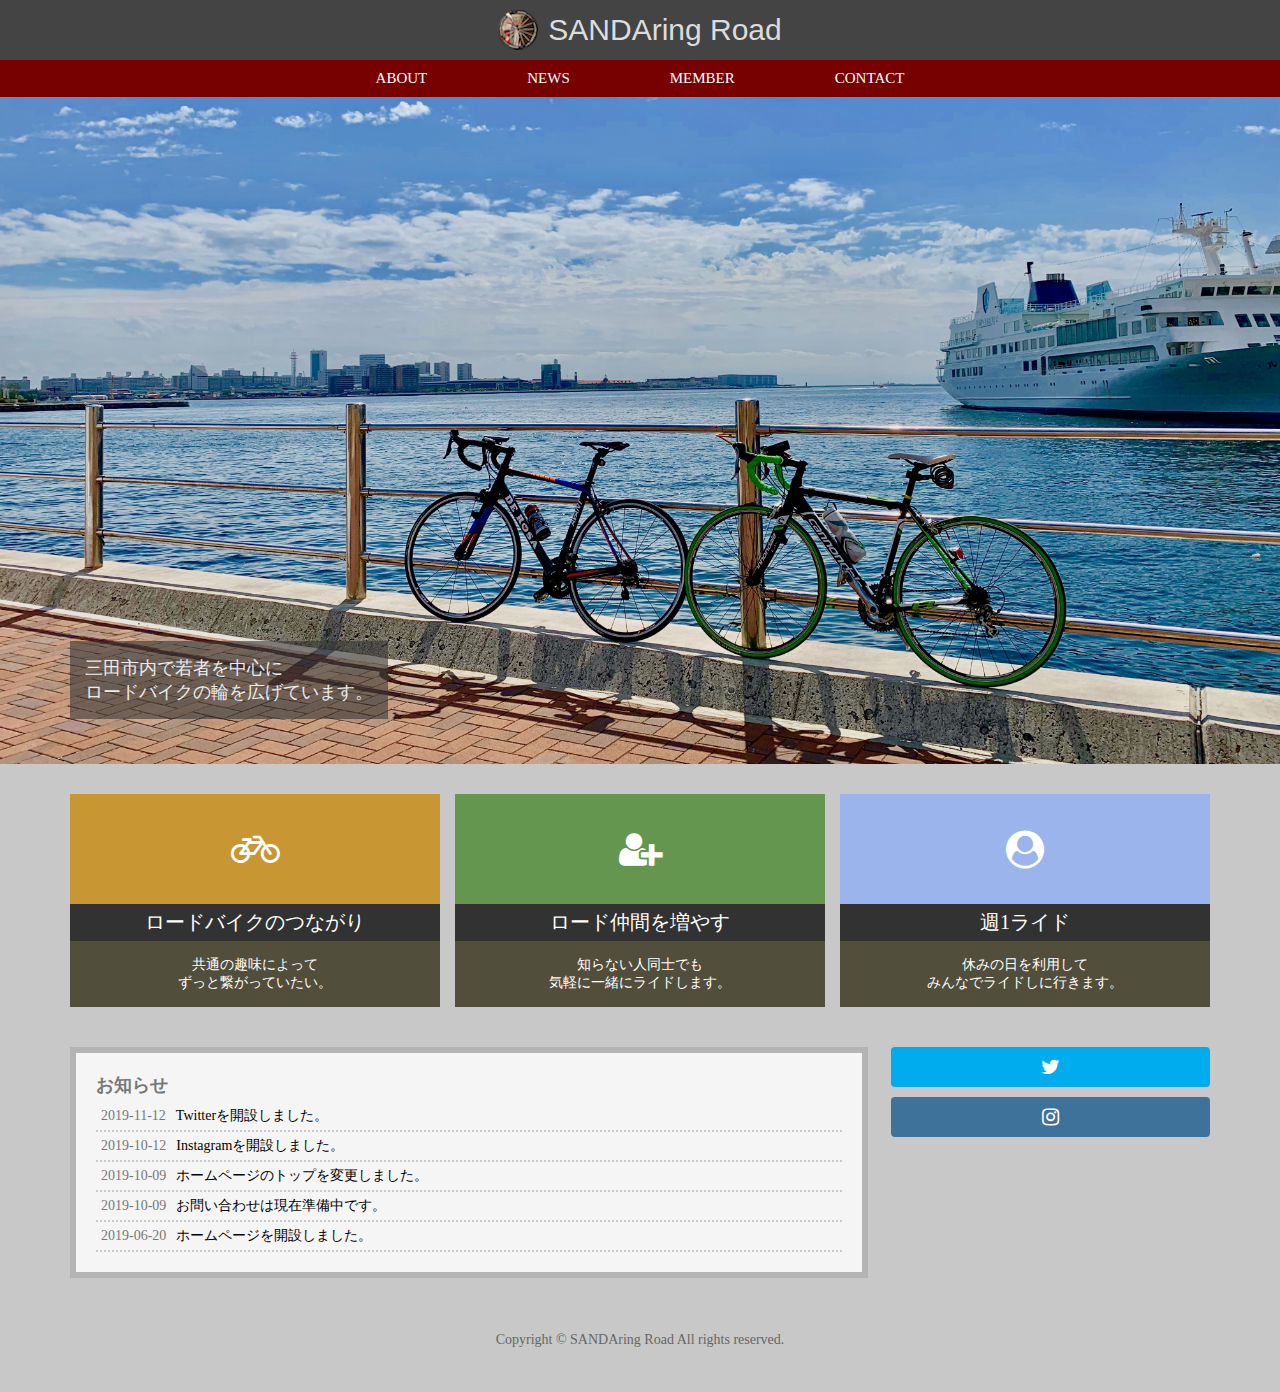
<file: index.html>
<!DOCTYPE html>
<html lang="ja">
<head>
  <meta charset="UTF-8">
  <title>SANDAring Road</title>
  <link rel="stylesheet" href="style.css">
  <link rel="stylesheet" href="https://maxcdn.bootstrapcdn.com/font-awesome/4.7.0/css/font-awesome.min.css">
</head>
<body class="top">

  <div class="site">
    <a href="index.html"><img src="profile.png" alt="Profile photo">SANDAring Road</a>
  </div>

  <nav class="menu">
    <ul>
      <li><a href="about.html">ABOUT</a></li>
      <li><a href="news.html">NEWS</a></li>
      <li><a href="member.html">MEMBER</a></li>
      <li><a href="contact.html">CONTACT</a></li>
    </ul>
  </nav>

  <img src="header.jpg" alt="" class="headimg">

  <p class="catch">
    三田市内で若者を中心に<br>
    ロードバイクの輪を広げています。
  </p>

  <div class="pickup">
    <div class="gaiyou">
      <a>
        <span class="fa fa-bicycle"></span>
        <h2>ロードバイクのつながり</h2>
        <p>共通の趣味によって<br>ずっと繋がっていたい。</p>
      </a>
    </div>

    <div class="gaiyou">
      <a>
        <span class="fa fa-user-plus"></span>
        <h2>ロード仲間を増やす</h2>
        <p>知らない人同士でも<br>気軽に一緒にライドします。</p>
      </a>
    </div>

    <div class="gaiyou">
      <a>
        <span class="fa fa-user-circle"></span>
        <h2>週1ライド</h2>
        <p>休みの日を利用して<br>みんなでライドしに行きます。</p>
      </a>
    </div>
  </div>

  <div class="news">
    <h2>お知らせ</h2>
    <ul>
      <li>
        <a><time datetime="2019-11-12">2019-11-12</time>Twitterを開設しました。</a>
      </li>
      <li>
        <a><time datetime="2019-10-12">2019-10-12</time>Instagramを開設しました。</a>
      </li>
      <li>
        <a><time datetime="2019-10-09">2019-10-09</time>ホームページのトップを変更しました。</a>
      </li>
      <li>
        <a><time datetime="2019-10-09">2019-10-09</time>お問い合わせは現在準備中です。</a>
      </li>
      <li>
        <a><time datetime="2019-06-20">2019-06-20</time>ホームページを開設しました。</a>
      </li>
    </ul>
  </div>

  <aside class="sns">
    <ul>
      <li><a href="http://twitter.com/sandaring_road" class="fa fa-twitter">
        <span class="sr-only">Twitter</span>
      </a></li>
      <li><a href="https://www.instagram.com/sandaring_road" class="fa fa-instagram">
        <span class="sr-only">Instagram</span>
      </a></li>
    </ul>
  </aside>

  <div class="copyright">
    <p>Copyright &copy; SANDAring Road All rights reserved.</p>
    </div>

  </body>
  </html>
</file>
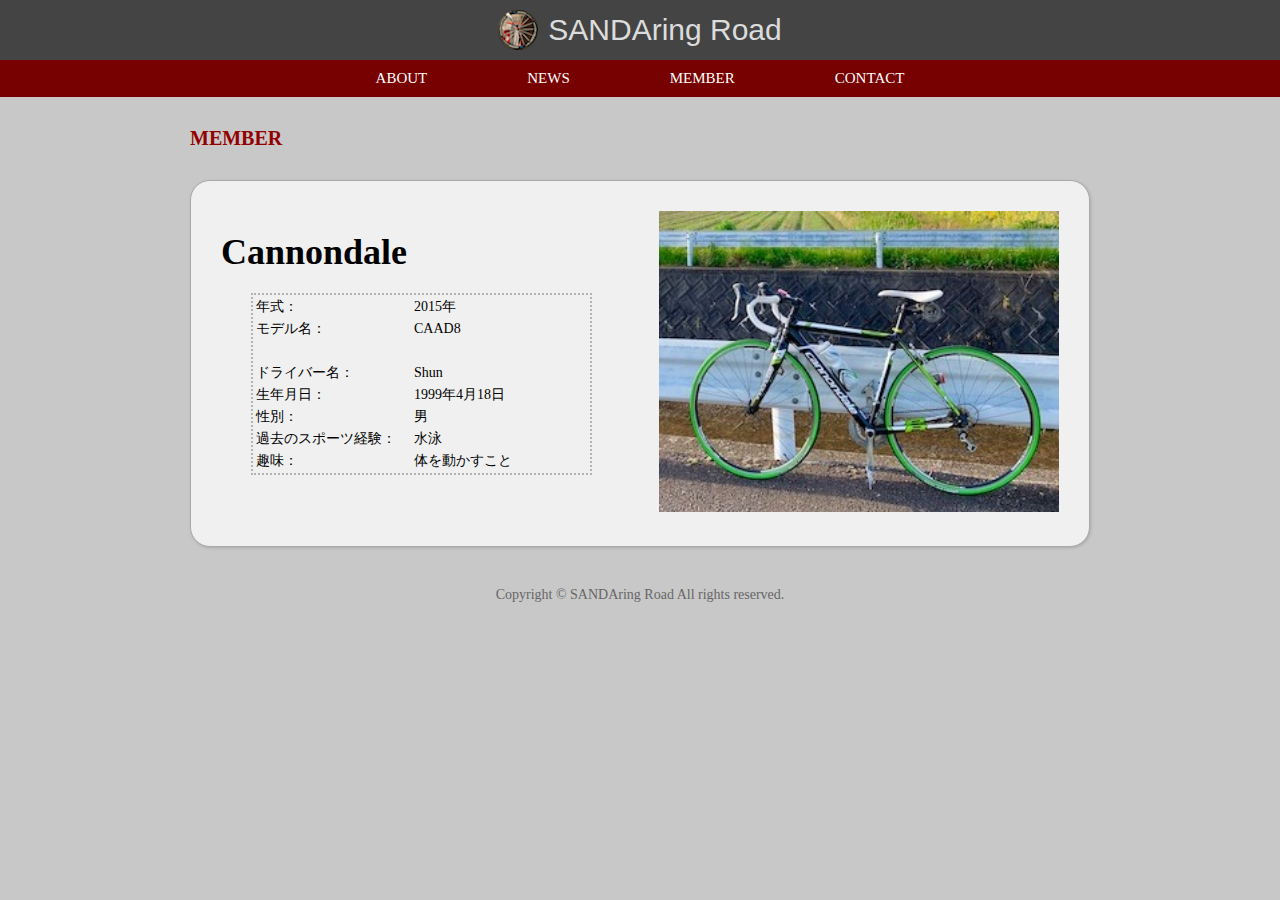
<file: member01.html>
<!DOCTYPE html>
<html lang="ja">
<head>
  <meta charset="UTF-8">
  <title>Cannondale-SANDAring Road</title>
  <link rel="stylesheet" href="style.css">
</head>
<body>

  <div class="site">
    <a href="index.html"><img src="profile.png" alt="Profile photo">SANDAring Road</a>
  </div>

  <nav class="menu">
    <ul>
      <li><a href="about.html">ABOUT</a></li>
      <li><a href="news.html">NEWS</a></li>
      <li><a href="member.html">MEMBER</a></li>
      <li><a href="contact.html">CONTACT</a></li>
    </ul>
  </nav>

  <div class="title">
     <h1>MEMBER</h1>
   </div>

    <article class="kiji">
      <figure class="right">
        <img src="cannondale-sub.jpg" alt="">
      </figure>

      <p><h1>Cannondale</h1></p>
      <table class="introduction">
        <tr>
          <th>年式：　　　　　　　　</th><td>2015年　　　　　　　　</td>
        </tr>
        <tr>
          <th>モデル名：　　　　　　</th><td>CAAD8　　　　　　　　　</td>
        </tr>
        <tr>
          <th>　　　　　　　　　　　</th><td>　　　　　　　　   　　</td>
        </tr>
        <tr>
          <th>ドライバー名：　　　　</th><td>Shun　　　　　   　　　</td>
        </tr>
        <tr>
          <th>生年月日：　　　　　　</th><td>1999年4月18日　　　　　</td>
        </tr>
        <tr>
          <th>性別：　　　　　　　　</th><td>男　　　　　　　   　　</td>
        </tr>
        <tr>
          <th>過去のスポーツ経験：　</th><td>水泳　　　　　　   　　</td>
        </tr>
        <tr>
          <th>趣味：　　　　　　　　</th><td>体を動かすこと　   　　</td>
        </tr>
      </table>

    </article>

  <div class="copyright">
    <p>Copyright &copy; SANDAring Road All rights reserved.</p>
  </div>

</body>
</html>
</file>
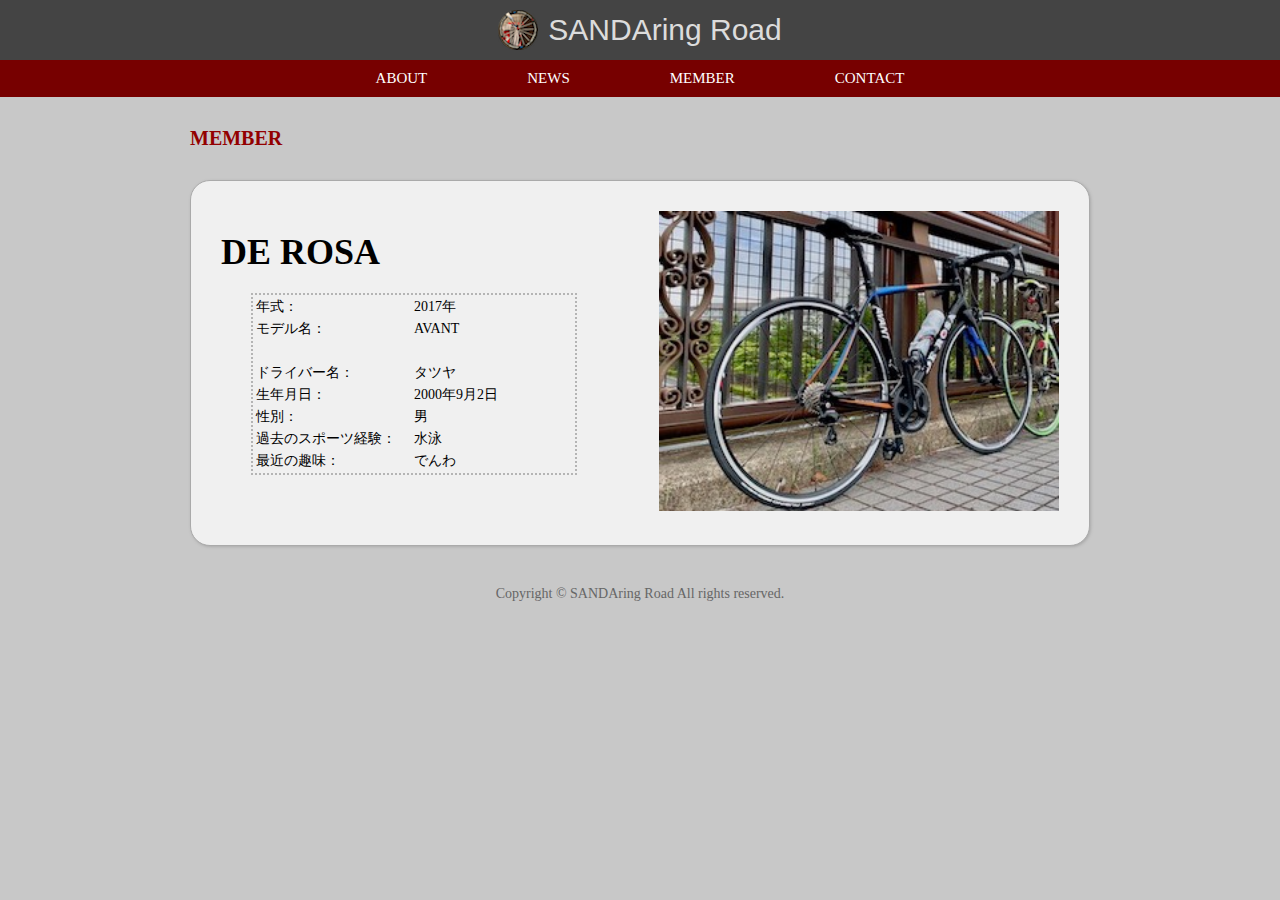
<file: member02.html>
<!DOCTYPE html>
<html lang="ja">
<head>
  <meta charset="UTF-8">
  <title>DE ROSA-SANDAring Road</title>
  <link rel="stylesheet" href="style.css">
</head>
<body>

  <div class="site">
    <a href="index.html"><img src="profile.png" alt="Profile photo">SANDAring Road</a>
  </div>

  <nav class="menu">
    <ul>
      <li><a href="about.html">ABOUT</a></li>
      <li><a href="news.html">NEWS</a></li>
      <li><a href="member.html">MEMBER</a></li>
      <li><a href="contact.html">CONTACT</a></li>
    </ul>
  </nav>

  <div class="title">
     <h1>MEMBER</h1>
   </div>

    <article class="kiji">
      <figure class="right">
        <img src="derosa-sub.jpg" alt="">
      </figure>

      <p><h1>DE ROSA</h1></p>
      <table class="introduction">
        <tr>
          <th>年式：　　　　　　　　</th><td>2017年　　　　　　　　</td>
        </tr>
        <tr>
          <th>モデル名：　　　　　　</th><td>AVANT　　　　　　　　</td>
        </tr>
        <tr>
          <th>　　　　　　　　　　　</th><td>　　　　　　　　　　　</td>
        </tr>
        <tr>
          <th>ドライバー名：　　　　</th><td>タツヤ 　　　　　　　　</td>
        </tr>
        <tr>
          <th>生年月日：　　　　　　</th><td>2000年9月2日　　　　　</td>
        </tr>
        <tr>
          <th>性別：　　　　　　　　</th><td>男　　　　　　　　　　</td>
        </tr>
        <tr>
          <th>過去のスポーツ経験：　</th><td>水泳　　　　　　　　　</td>
        </tr>
        <tr>
          <th>最近の趣味：　　　　　</th><td>でんわ　　　　　　　　</td>
        </tr>
      </table>

    </article>

  <div class="copyright">
    <p>Copyright &copy; SANDAring Road All rights reserved.</p>
  </div>

</body>
</html>
</file>
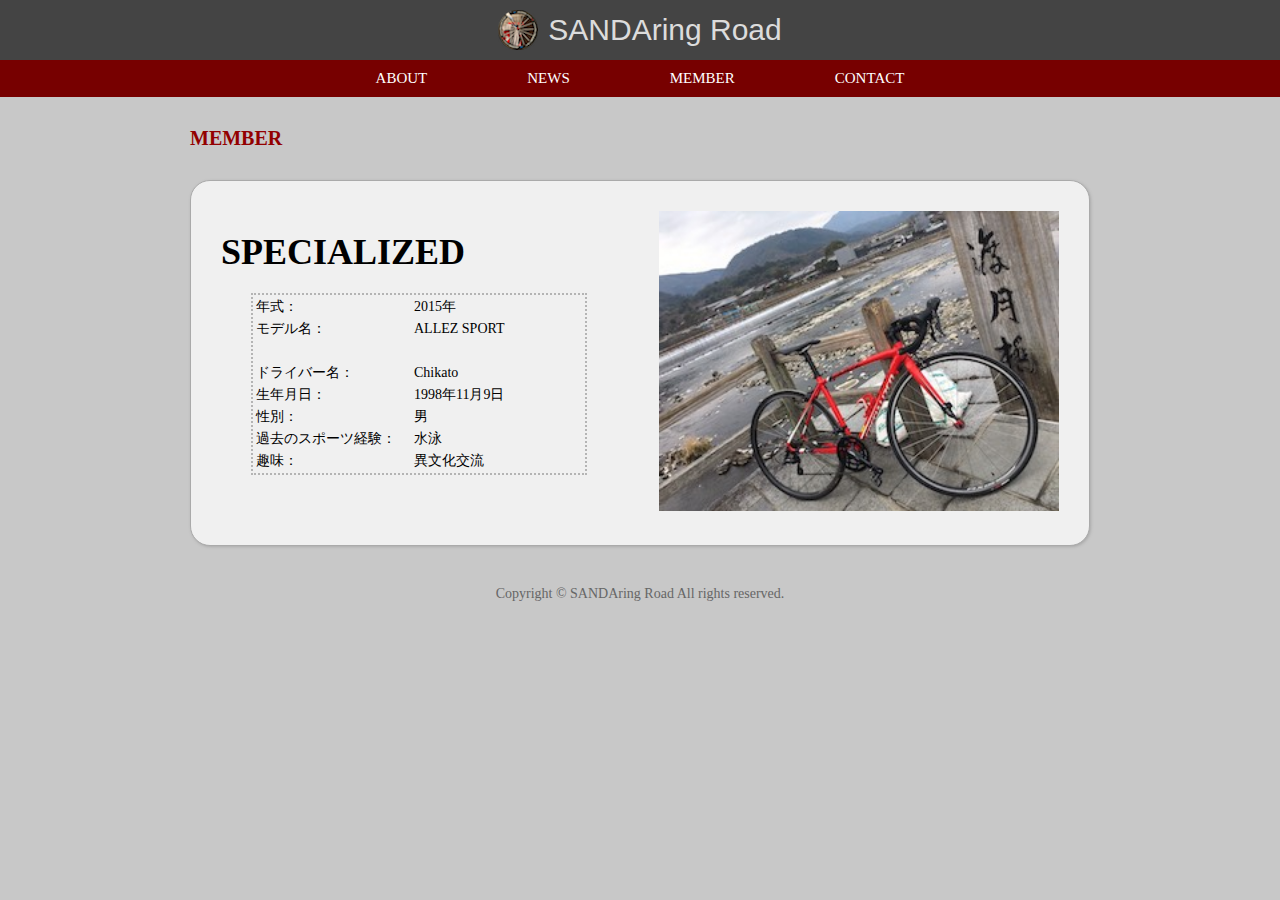
<file: member03.html>
<!DOCTYPE html>
<html lang="ja">
<head>
  <meta charset="UTF-8">
  <title>SPECIALIZED-SANDAring Road</title>
  <link rel="stylesheet" href="style.css">
</head>
<body>

  <div class="site">
    <a href="index.html"><img src="profile.png" alt="Profile photo">SANDAring Road</a>
  </div>

  <nav class="menu">
    <ul>
      <li><a href="about.html">ABOUT</a></li>
      <li><a href="news.html">NEWS</a></li>
      <li><a href="member.html">MEMBER</a></li>
      <li><a href="contact.html">CONTACT</a></li>
    </ul>
  </nav>

  <div class="title">
    <h1>MEMBER</h1>
  </div>

  <article class="kiji">
    <figure class="right">
      <img src="specialized-sub.jpg" alt="">
    </figure>

    <p><h1>SPECIALIZED</h1></p>
    <table class="introduction">
      <tr>
        <th>年式：　　　　　　　　</th><td>2015年　　　　　　　　</td>
      </tr>
      <tr>
        <th>モデル名：　　　　　　</th><td>ALLEZ SPORT　　　　　</td>
      </tr>
      <tr>
        <th>　　　　　　　　　　　</th><td>　　　　　　　　　　　　</td>
      </tr>
      <tr>
        <th>ドライバー名：　　　　</th><td>Chikato　　　　　　　　</td>
      </tr>
      <tr>
        <th>生年月日：　　　　　　</th><td>1998年11月9日　　　　　</td>
      </tr>
      <tr>
        <th>性別：　　　　　　　　</th><td>男　　　　　　　　　　　</td>
      </tr>
      <tr>
        <th>過去のスポーツ経験：　</th><td>水泳　　　　　　　　　　</td>
      </tr>
      <tr>
        <th>趣味：　　　　　　　　</th><td>異文化交流　　　　　　　</td>
      </tr>
    </table>

  </article>

  <div class="copyright">
    <p>Copyright &copy; SANDAring Road All rights reserved.</p>
  </div>

</body>
</html>
</file>
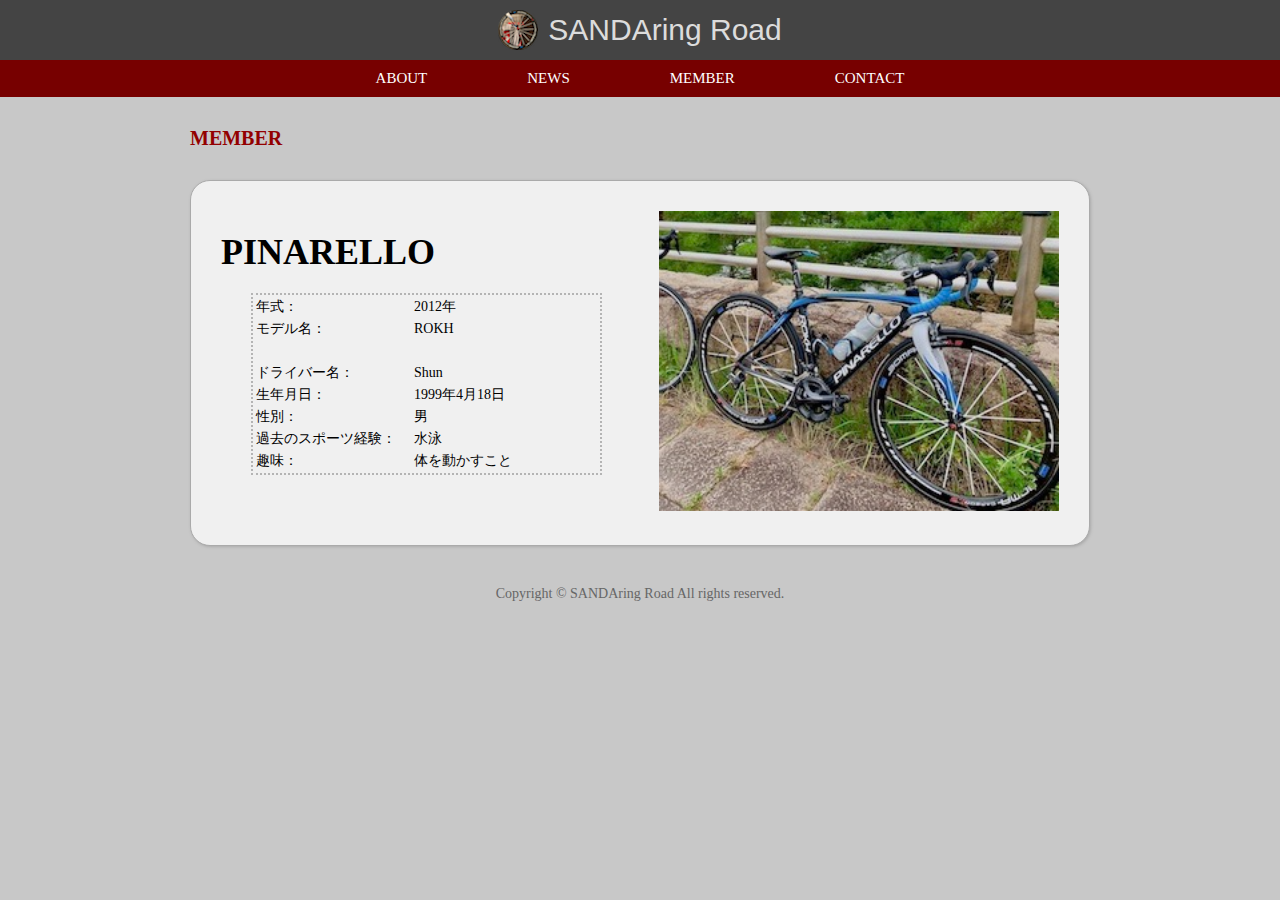
<file: member04.html>
<!DOCTYPE html>
<html lang="ja">
<head>
  <meta charset="UTF-8">
  <title>PINARELLO-SANDAring Road</title>
  <link rel="stylesheet" href="style.css">
</head>
<body>

  <div class="site">
    <a href="index.html"><img src="profile.png" alt="Profile photo">SANDAring Road</a>
  </div>

  <nav class="menu">
    <ul>
      <li><a href="about.html">ABOUT</a></li>
      <li><a href="news.html">NEWS</a></li>
      <li><a href="member.html">MEMBER</a></li>
      <li><a href="contact.html">CONTACT</a></li>
    </ul>
  </nav>

  <div class="title">
     <h1>MEMBER</h1>
   </div>

    <article class="kiji">
      <figure class="right">
        <img src="pinarello-sub.jpg" alt="">
      </figure>

      <p><h1>PINARELLO</h1></p>
      <table class="introduction">
        <tr>
          <th>年式：　　　　　　　</th><td>2012年　　　　　　　　　</td>
        </tr>
        <tr>
          <th>モデル名：　　　　　</th><td>ROKH 　　　　　　　　　　</td>
        </tr>
        <tr>
          <th>　　　　　　　　　　　</th><td>　　　　　　　　　　　　</td>
        </tr>
        <tr>
          <th>ドライバー名：　　　　</th><td>Shun　　　　　　　　　 </td>
        </tr>
        <tr>
          <th>生年月日：　　　　　　</th><td>1999年4月18日　　　　　</td>
        </tr>
        <tr>
          <th>性別：　　　　　　　　</th><td>男　　　　　　　　　　　</td>
        </tr>
        <tr>
          <th>過去のスポーツ経験：　</th><td>水泳　　　　　　　　　　</td>
        </tr>
        <tr>
          <th>趣味：　　　　　　　　</th><td>体を動かすこと　　　　　</td>
        </tr>
      </table>

    </article>

  <div class="copyright">
    <p>Copyright &copy; SANDAring Road All rights reserved.</p>
  </div>

</body>
</html>
</file>
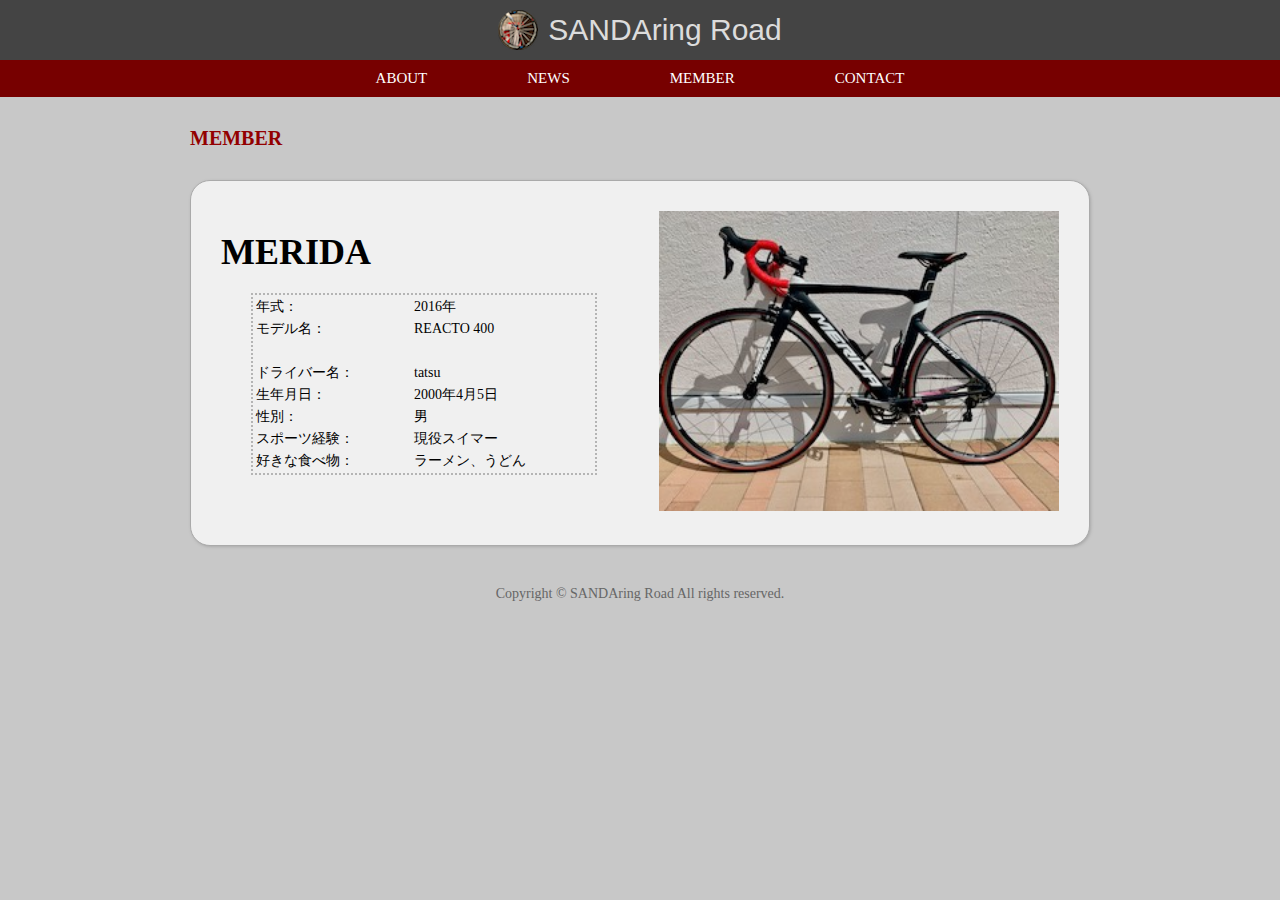
<file: member05.html>
<!DOCTYPE html>
<html lang="ja">
<head>
  <meta charset="UTF-8">
  <title>MERIDA-SANDAring Road</title>
  <link rel="stylesheet" href="style.css">
</head>
<body>

  <div class="site">
    <a href="index.html"><img src="profile.png" alt="Profile photo">SANDAring Road</a>
  </div>

  <nav class="menu">
    <ul>
      <li><a href="about.html">ABOUT</a></li>
      <li><a href="news.html">NEWS</a></li>
      <li><a href="member.html">MEMBER</a></li>
      <li><a href="contact.html">CONTACT</a></li>
    </ul>
  </nav>

  <div class="title">
     <h1>MEMBER</h1>
   </div>

    <article class="kiji">
      <figure class="right">
        <img src="merida-sub.jpg" alt="">
      </figure>

      <p><h1>MERIDA</h1></p>
      <table class="introduction">
        <tr>
          <th>年式：　　　　　　　</th><td>2016年　　　　　　　　　</td>
        </tr>
        <tr>
          <th>モデル名：　　　　　</th><td>REACTO 400　　　　　　　</td>
        </tr>
        <tr>
          <th>　　　　　　　　　　　</th><td>　　　　　　　　　　　　</td>
        </tr>
        <tr>
          <th>ドライバー名：　　　　</th><td>tatsu　　　　　　　　　</td>
        </tr>
        <tr>
          <th>生年月日：　　　　　　</th><td>2000年4月5日　　　　　</td>
        </tr>
        <tr>
          <th>性別：　　　　　　　　</th><td>男　　　　　　　　　　　</td>
        </tr>
        <tr>
          <th>スポーツ経験：　　　　</th><td>現役スイマー　　　　　　</td>
        </tr>
        <tr>
          <th>好きな食べ物：　　　　</th><td>ラーメン、うどん　　　　</td>
        </tr>
      </table>

    </article>

  <div class="copyright">
    <p>Copyright &copy; SANDAring Road All rights reserved.</p>
  </div>

</body>
</html>
</file>
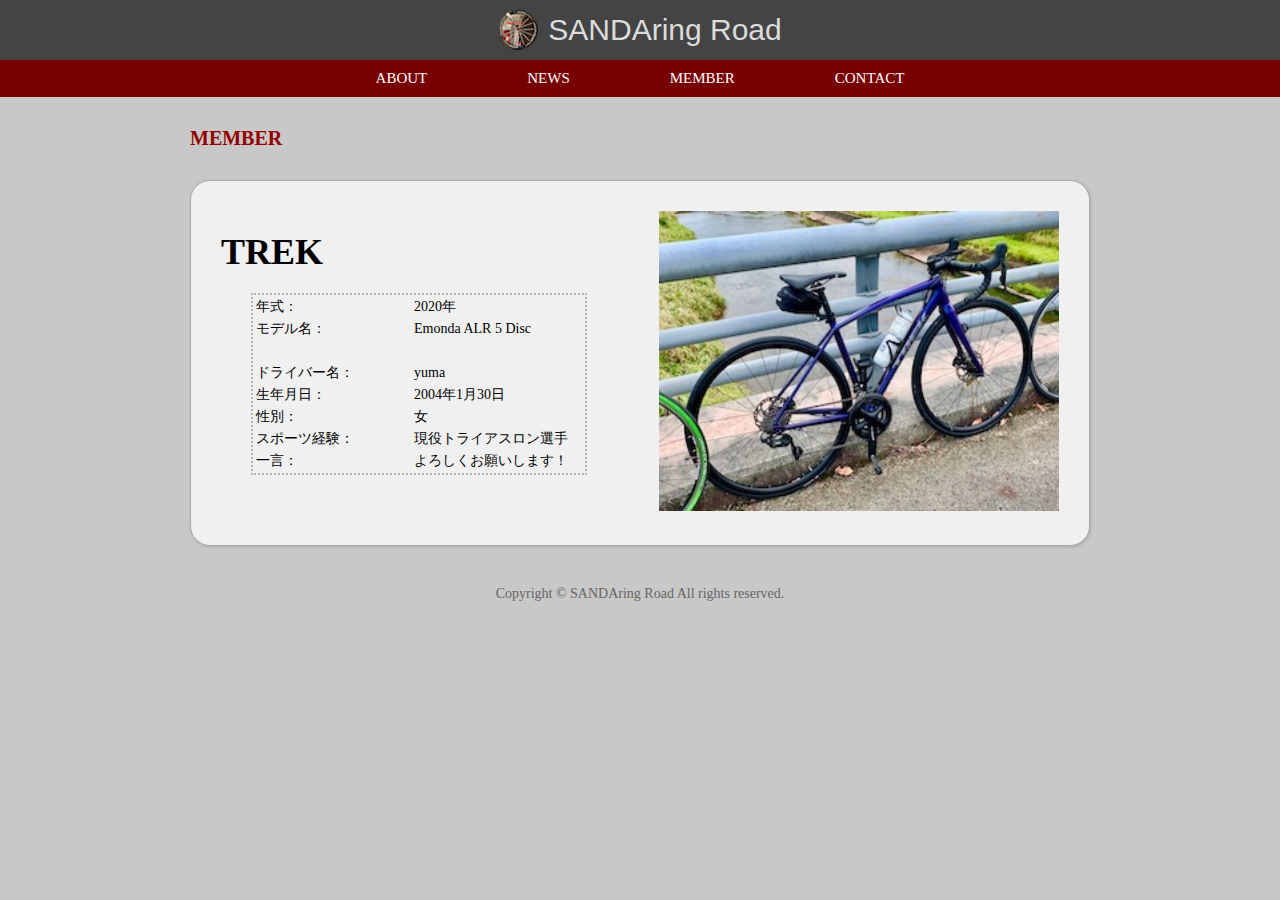
<file: member06.html>
<!DOCTYPE html>
<html lang="ja">
<head>
  <meta charset="UTF-8">
  <title>TREK-SANDAring Road</title>
  <link rel="stylesheet" href="style.css">
</head>
<body>

  <div class="site">
    <a href="index.html"><img src="profile.png" alt="Profile photo">SANDAring Road</a>
  </div>

  <nav class="menu">
    <ul>
      <li><a href="about.html">ABOUT</a></li>
      <li><a href="news.html">NEWS</a></li>
      <li><a href="member.html">MEMBER</a></li>
      <li><a href="contact.html">CONTACT</a></li>
    </ul>
  </nav>

  <div class="title">
     <h1>MEMBER</h1>
   </div>

    <article class="kiji">
      <figure class="right">
        <img src="trek-sub.jpg" alt="">
      </figure>

      <p><h1>TREK</h1></p>
      <table class="introduction">
        <tr>
          <th>年式：　　　　　　 　</th><td>2020年　　　　　 　　　</td>
        </tr>
        <tr>
          <th>モデル名：　　　　　 </th><td>Emonda ALR 5 Disc　　</td>
        </tr>
        <tr>
          <th>　　　　　　　　　　 </th><td>　　　　　　 　　　　　</td>
        </tr>
        <tr>
          <th>ドライバー名：　　　　</th><td>yuma 　　　　　　　　　</td>
        </tr>
        <tr>
          <th>生年月日：　　　　　　</th><td>2004年1月30日　　　　　</td>
        </tr>
        <tr>
          <th>性別：　　　　　　　　</th><td>女　　　　　　　　　　　</td>
        </tr>
        <tr>
          <th>スポーツ経験：　　　　</th><td>現役トライアスロン選手　</td>
        </tr>
        <tr>
          <th>一言：　　　　　　　　</th><td>よろしくお願いします！　</td>
        </tr>
      </table>

    </article>

  <div class="copyright">
    <p>Copyright &copy; SANDAring Road All rights reserved.</p>
  </div>

</body>
</html>
</file>
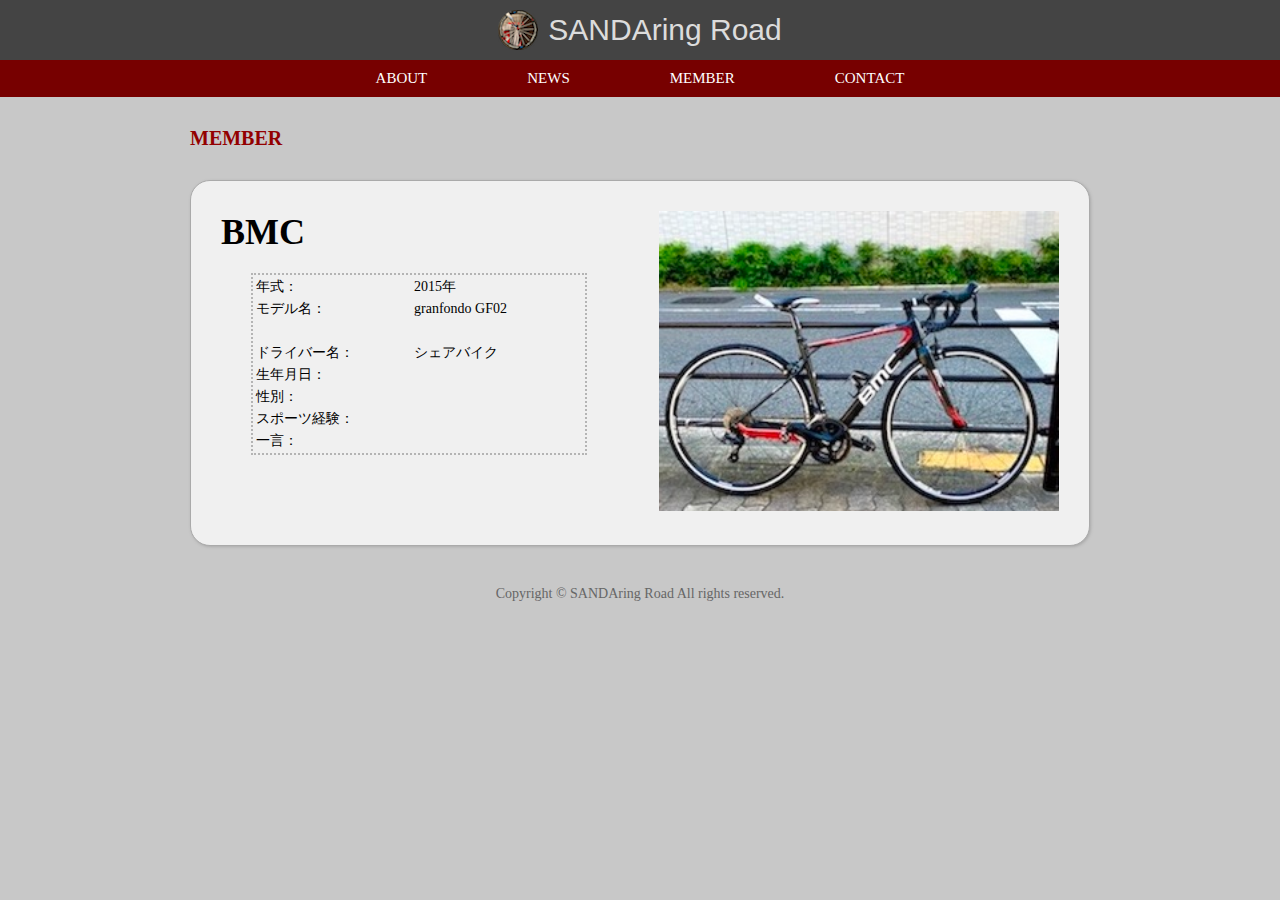
<file: member07.html>
<!DOCTYPE html>
<html lang="ja">
<head>
  <meta charset="UTF-8">
  <title>BMC-SANDAring Road</title>
  <link rel="stylesheet" href="style.css">
</head>
<body>

  <div class="site">
    <a href="index.html"><img src="profile.png" alt="Profile photo">SANDAring Road</a>
  </div>

  <nav class="menu">
    <ul>
      <li><a href="about.html">ABOUT</a></li>
      <li><a href="news.html">NEWS</a></li>
      <li><a href="member.html">MEMBER</a></li>
      <li><a href="contact.html">CONTACT</a></li>
    </ul>
  </nav>

  <div class="title">
     <h1>MEMBER</h1>
   </div>

    <article class="kiji">
      <figure class="right">
        <img src="bmc-sub.jpg" alt="">
      </figure>

      <h1>BMC</h1>
      <table class="introduction">
        <tr>
          <th>年式：　　　　　　 　</th><td>2015年　　　　　 　　　</td>
        </tr>
        <tr>
          <th>モデル名：　　　　　 </th><td>granfondo GF02   　　</td>
        </tr>
        <tr>
          <th>　　　　　　　　　　 </th><td>　　　　　　 　　　　　</td>
        </tr>
        <tr>
          <th>ドライバー名：　　　　</th><td>シェアバイク  　　　　　</td>
        </tr>
        <tr>
          <th>生年月日：　　　　　　</th><td>            　　　　　</td>
        </tr>
        <tr>
          <th>性別：　　　　　　　　</th><td>　　　　　　　　　　　　</td>
        </tr>
        <tr>
          <th>スポーツ経験：　　　　</th><td>　　　　　　　　　　　　</td>
        </tr>
        <tr>
          <th>一言：　　　　　　　　</th><td>　　　　　　　　　　　　</td>
        </tr>
      </table>

    </article>

  <div class="copyright">
    <p>Copyright &copy; SANDAring Road All rights reserved.</p>
  </div>

</body>
</html>
</file>
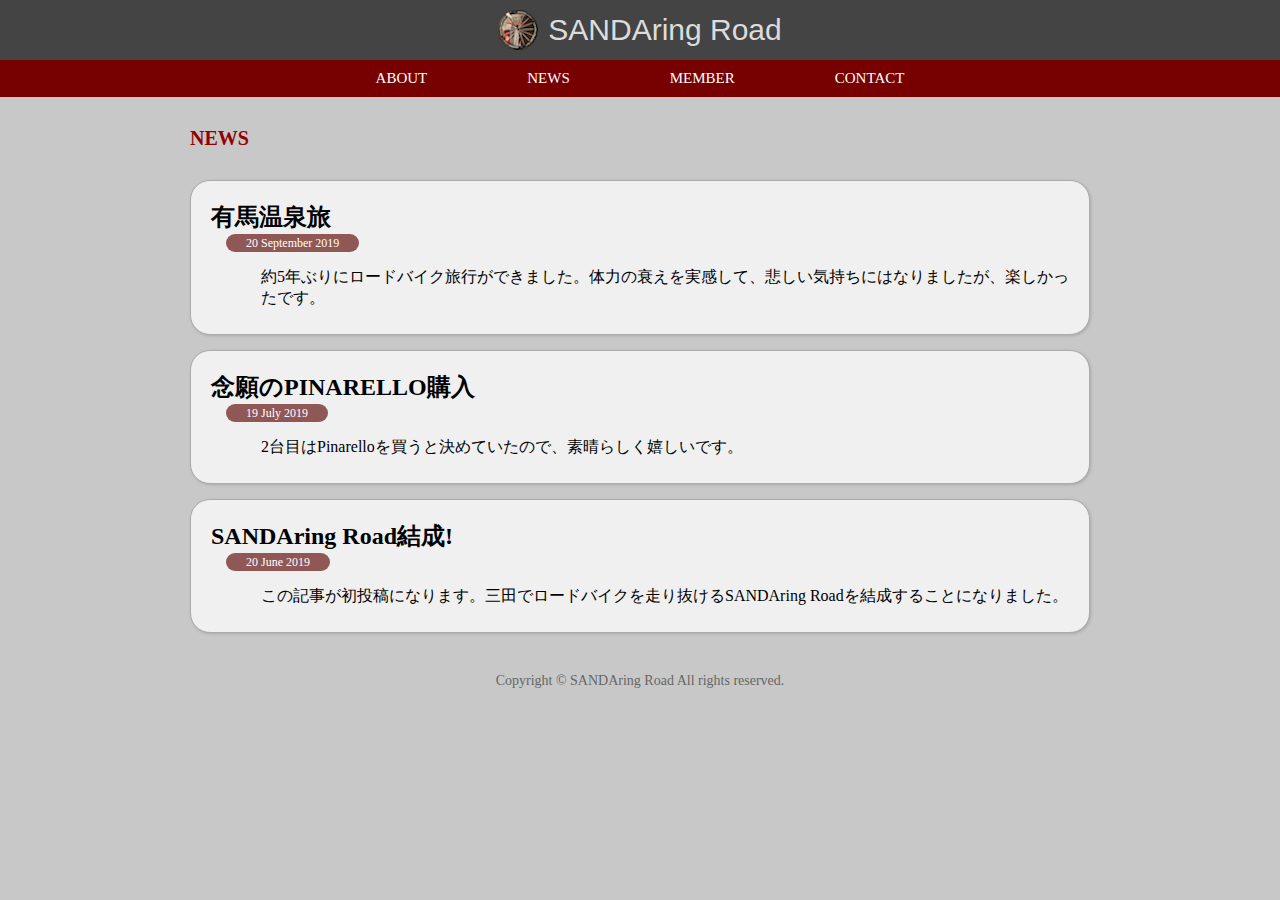
<file: news.html>
<!DOCTYPE html>
<html lang="ja">
<head>
  <meta charset="UTF-8">
  <title>NEWS-SANDAring Road</title>
  <link rel="stylesheet" href="style.css">
</head>
<body>

  <div class="site">
    <a href="index.html"><img src="profile.png" alt="Profile photo">SANDAring Road</a>
  </div>

  <nav class="menu">
    <ul>
      <li><a href="about.html">ABOUT</a></li>
      <li><a href="news.html">NEWS</a></li>
      <li><a href="member.html">MEMBER</a></li>
      <li><a href="contact.html">CONTACT</a></li>
    </ul>
  </nav>

  <div class="title">
    <h1>NEWS</h1>
  </div>

    <article class="kiji-sub">
      <a href="news03.html">
        <h1>有馬温泉旅</h1>
        <time datetime="2019-09-20">20 September 2019</time>
        <p>約5年ぶりにロードバイク旅行ができました。体力の衰えを実感して、悲しい気持ちにはなりましたが、楽しかったです。</p>
      </a>
    </article>

    <article class="kiji-sub">
      <a href="news02.html">
        <h1>念願のPINARELLO購入</h1>
        <time datetime="2019-07-19">19 July 2019</time>
        <p>2台目はPinarelloを買うと決めていたので、素晴らしく嬉しいです。</p>
      </a>
    </article>

    <article class="kiji-sub">
      <a href="news01.html">
        <h1>SANDAring Road結成!</h1>
        <time datetime="2019-06-20">20 June 2019</time>
        <p>この記事が初投稿になります。三田でロードバイクを走り抜けるSANDAring Roadを結成することになりました。</p>
      </a>
    </article>

  <div class="copyright">
    <p>Copyright &copy; SANDAring Road All rights reserved.</p>
  </div>

</body>
</html>
</file>
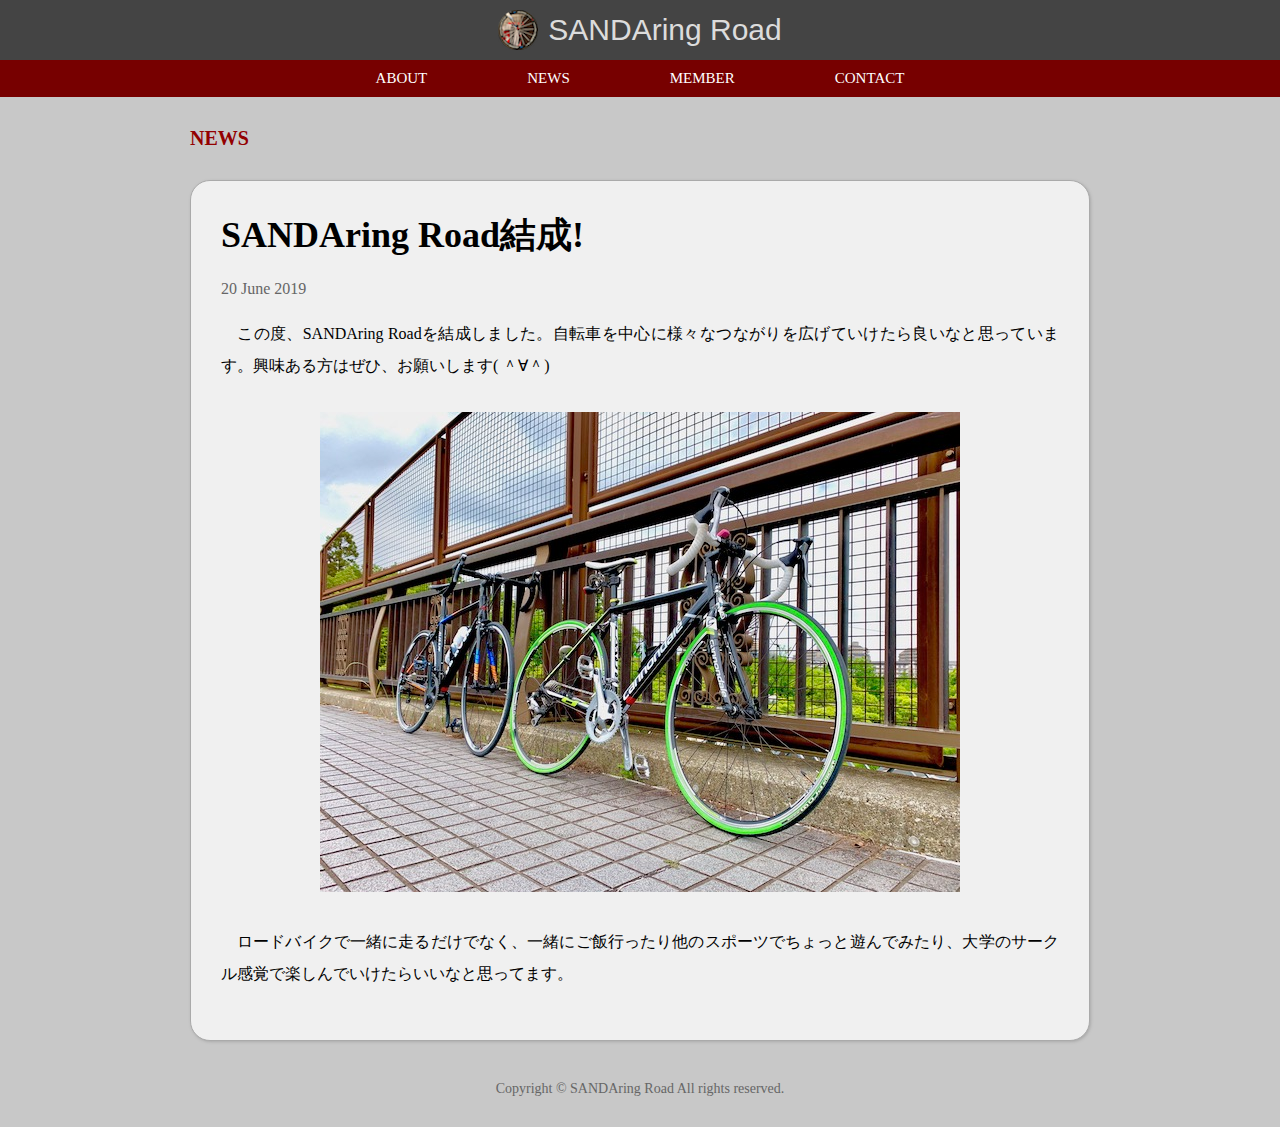
<file: news01.html>
<!DOCTYPE html>
<html lang="ja">
<head>
  <meta charset="UTF-8">
  <title>SANDAring Road結成!-SANDAring Road</title>
  <link rel="stylesheet" href="style.css">
</head>
<body>

  <div class="site">
    <a href="index.html"><img src="profile.png" alt="Profile photo">SANDAring Road</a>
  </div>

  <nav class="menu">
    <ul>
      <li><a href="about.html">ABOUT</a></li>
      <li><a href="news.html">NEWS</a></li>
      <li><a href="member.html">MEMBER</a></li>
      <li><a href="contact.html">CONTACT</a></li>
    </ul>
  </nav>


  <div class="title">
    <h1>NEWS</h1>
  </div>

  <article class="kiji">
    <h1>
      SANDAring Road結成!
    </h1>

    <div class="kijiinfo">
      <time datetime="2019-06-20">20 June 2019</time>
    </div>
    <p>　この度、SANDAring Roadを結成しました。自転車を中心に様々なつながりを広げていけたら良いなと思っています。興味ある方はぜひ、お願いします( ＾∀＾)</p>

    <figure class="photo-center">
      <img src="first-news.jpg" alt="cannondale and derosa on the bridge.">
    </figure>
    <p>　ロードバイクで一緒に走るだけでなく、一緒にご飯行ったり他のスポーツでちょっと遊んでみたり、大学のサークル感覚で楽しんでいけたらいいなと思ってます。</p>
  </article>

  <div class="copyright">
    <p>Copyright &copy; SANDAring Road All rights reserved.</p>
  </div>

</body>
</html>
</file>
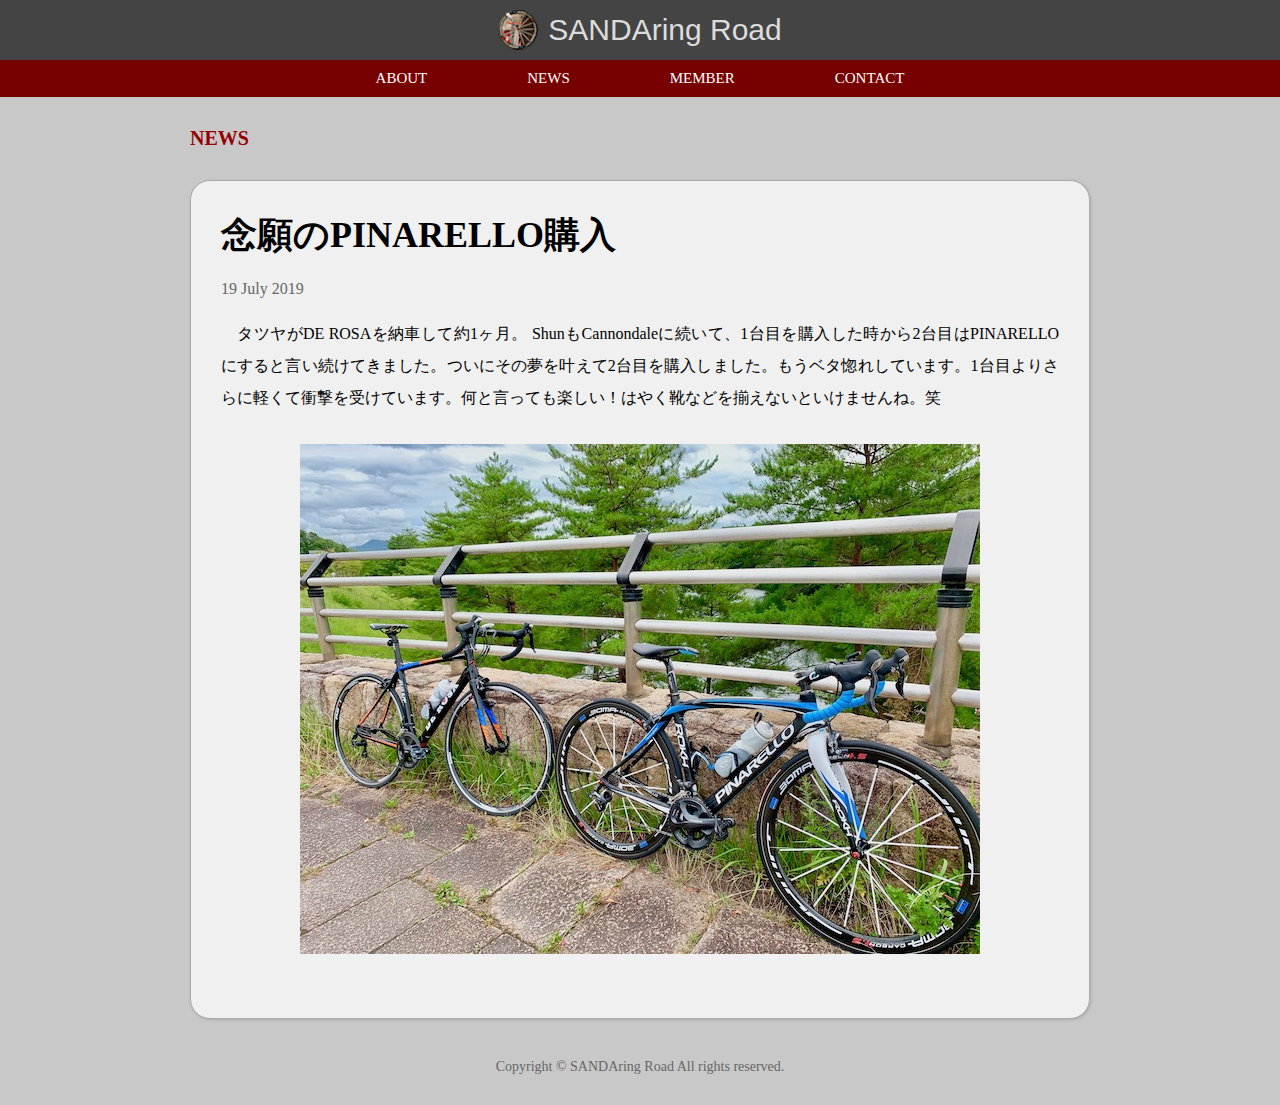
<file: news02.html>
<!DOCTYPE html>
<html lang="ja">
<head>
  <meta charset="UTF-8">
  <title>念願のPINARELLO購入-SANDAring Road</title>
  <link rel="stylesheet" href="style.css">
</head>
<body>

  <div class="site">
    <a href="index.html"><img src="profile.png" alt="Profile photo">SANDAring Road</a>
  </div>

  <nav class="menu">
    <ul>
      <li><a href="about.html">ABOUT</a></li>
      <li><a href="news.html">NEWS</a></li>
      <li><a href="member.html">MEMBER</a></li>
      <li><a href="contact.html">CONTACT</a></li>
    </ul>
  </nav>


  <div class="title">
    <h1>NEWS</h1>
  </div>
  <article class="kiji">

    <h1>
      念願のPINARELLO購入
    </h1>

    <div class="kijiinfo">
      <time datetime="2019-007-19-20">19 July 2019</time>
    </div>
    <p>　タツヤがDE ROSAを納車して約1ヶ月。 ShunもCannondaleに続いて、1台目を購入した時から2台目はPINARELLOにすると言い続けてきました。ついにその夢を叶えて2台目を購入しました。もうベタ惚れしています。1台目よりさらに軽くて衝撃を受けています。何と言っても楽しい！はやく靴などを揃えないといけませんね。笑</p>

    <figure class="photo-center">
      <img src="second-news.jpg" alt="cannondale and pinarello on the road.">
    </figure>
  </article>

  <div class="copyright">
    <P>Copyright &copy; SANDAring Road All rights reserved.</p>
  </div>

  </body>
  </html>
</file>
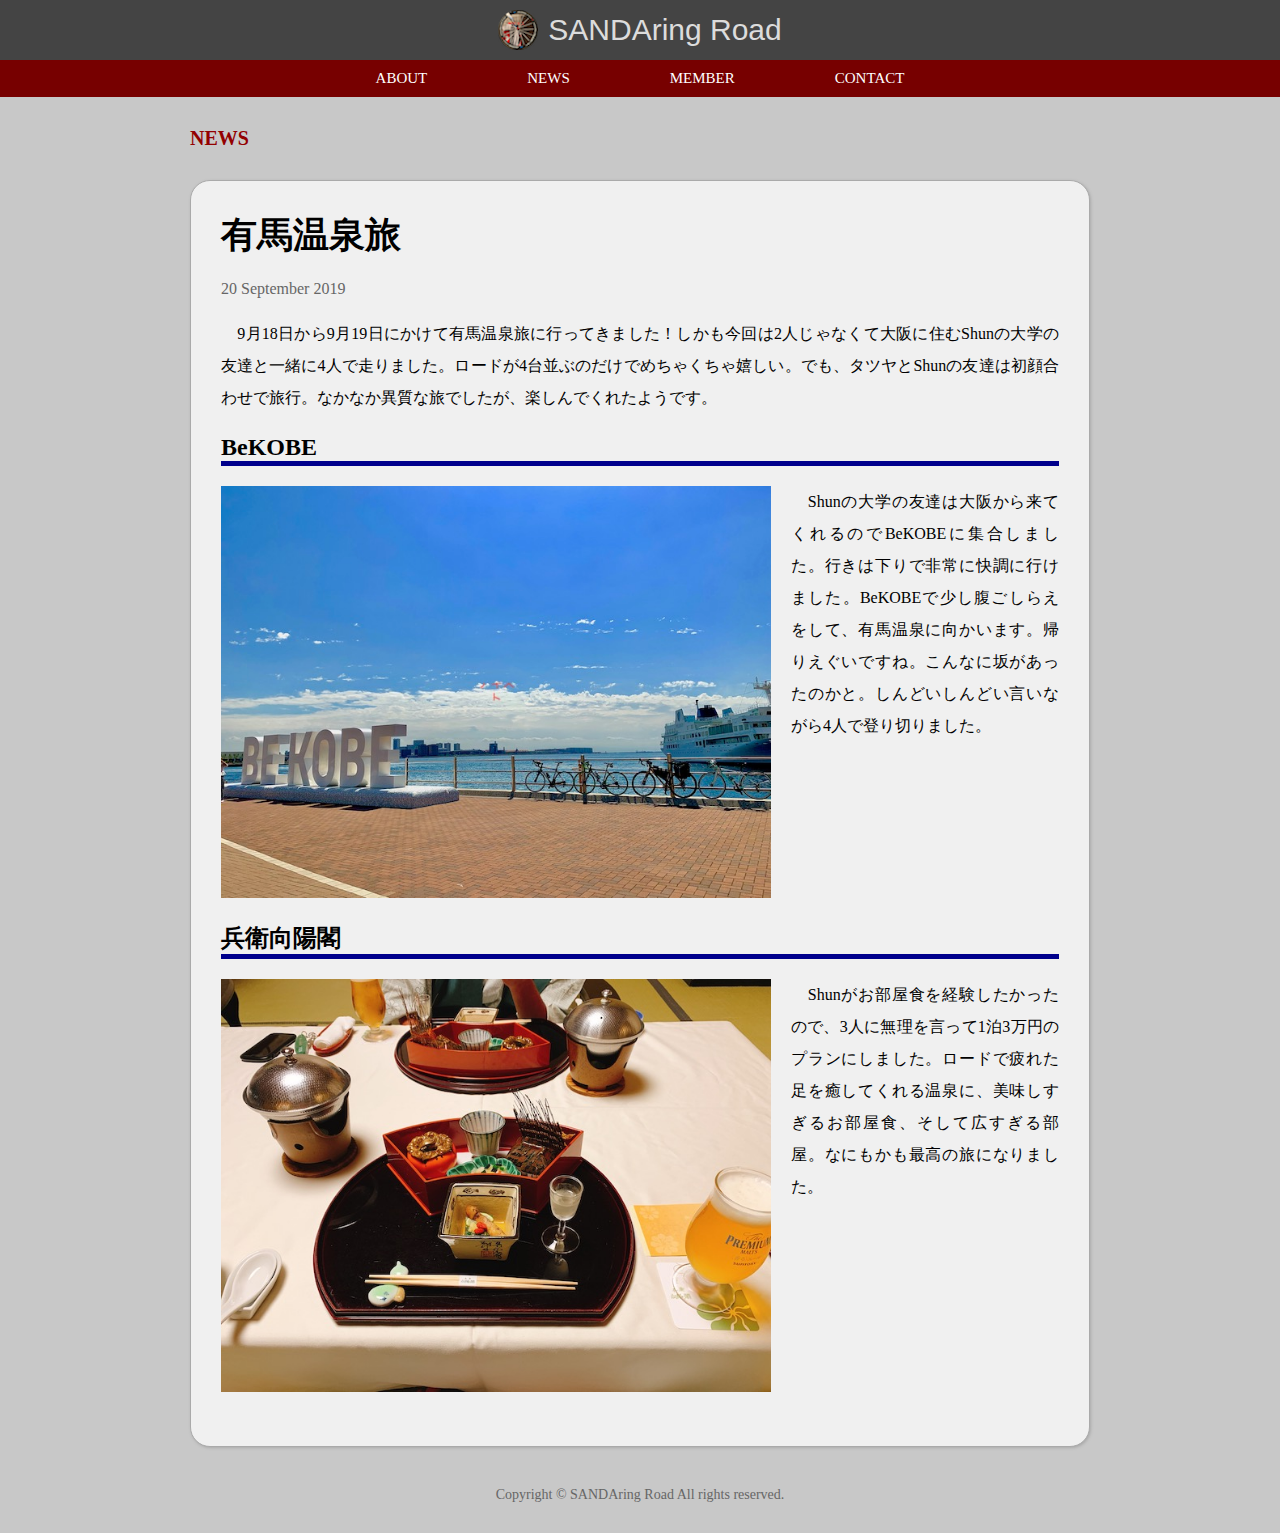
<file: news03.html>
<!DOCTYPE html>
<html lang="ja">
<head>
  <meta charset="UTF-8">
  <title>有馬温泉旅-SANDAring Road</title>
  <link rel="stylesheet" href="style.css">
</head>
<body>

  <div class="site">
    <a href="index.html"><img src="profile.png" alt="Profile photo">SANDAring Road</a>
  </div>

  <nav class="menu">
    <ul>
      <li><a href="about.html">ABOUT</a></li>
      <li><a href="news.html">NEWS</a></li>
      <li><a href="member.html">MEMBER</a></li>
      <li><a href="contact.html">CONTACT</a></li>
    </ul>
  </nav>


  <div class="title">
    <h1>NEWS</h1>
  </div>

  <article class="kiji">

    <h1>
      有馬温泉旅
    </h1>

    <div class="kijiinfo">
      <time datetime="2019-09-20">20 September 2019</time>
    </div>
    <p>　9月18日から9月19日にかけて有馬温泉旅に行ってきました！しかも今回は2人じゃなくて大阪に住むShunの大学の友達と一緒に4人で走りました。ロードが4台並ぶのだけでめちゃくちゃ嬉しい。でも、タツヤとShunの友達は初顔合わせで旅行。なかなか異質な旅でしたが、楽しんでくれたようです。</p>

    <h2>BeKOBE</h2>
    <figure class="photo-left">
      <img src="third-news-01.jpg" alt="canonndale,derosa,jamis and bianchi in Be KOBE.">
    </figure>

    <p>　Shunの大学の友達は大阪から来てくれるのでBeKOBEに集合しました。行きは下りで非常に快調に行けました。BeKOBEで少し腹ごしらえをして、有馬温泉に向かいます。帰りえぐいですね。こんなに坂があったのかと。しんどいしんどい言いながら4人で登り切りました。</p>

    <h2>兵衛向陽閣</h2>
    <figure class="photo-left">
      <img src="third-news-02.jpg" alt="dinner in HyoeKoyokaku.">
    </figure>

    <p>　Shunがお部屋食を経験したかったので、3人に無理を言って1泊3万円のプランにしました。ロードで疲れた足を癒してくれる温泉に、美味しすぎるお部屋食、そして広すぎる部屋。なにもかも最高の旅になりました。</p>

  </article>

  <div class="copyright">
    <P>Copyright &copy; SANDAring Road All rights reserved.</p>
  </div>

  </body>
  </html>
</file>
<file: style.css>
body									{font-family: 'メイリオ',
											'Hiragino Kaku Gothic Pro',
											'Souce Sans Pro';
											background-color: rgb(200,200,200);
											margin: 0;}

/* サイト名 */
.site									{background-color: #444444;
											padding: 10px;
											text-align: center;}

.site a								{color: rgb(220,220,220);
											font-size: 30px;
											font-family: 'Paytone One',sans-serif;
											text-decoration: none;}

.site a img						{vertical-align: -10px;
											margin-right: 10px;}

/* トグルボタン */
/*
button								{padding: 6px;
											border: none;
											background-color: transparent;
											color: #888888;
											font-size: 28px;
											cursor: pointer;}

button:focus					{outline: none;}
*/

/* 見出し */
.title h1 					  {width: 900px;
											display: block;
											color: #930000;
											font-size: 20px;
											font-weight: bold;
											margin-top: 30px;
											margin-bottom: 30px;
											margin-left: auto;
											margin-right: auto;}
/* サイトについて */
.about								{background-color: rgb(240,240,240);
											width: 900px;
											margin-left: auto;
											margin-right: auto;
											border: solid 1px #aaaaaa;
											padding: 30px;
											-moz-box-sizing: border-box;
											box-sizing: border-box;
											margin-top: 25px;
											margin-bottom: 15px;
											box-shadow: 1px 1px 3px #aaaaaa;
											overflow: hidden;}

.about h2							{margin-top: 10px;
											margin-bottom: 30px;
											font-size: 24px;}

.about p							{margin-top: 0;
											margin-bottom: 20px;
											line-height: 1.7;
											text-align: justify;
											font-size: 15px;}

/* 記事 */
.kiji									{background-color: rgb(240,240,240);
											width: 900px;
											margin-left: auto;
											margin-right: auto;
											border: solid 1px #aaaaaa;
											padding: 30px;
											-moz-box-sizing: border-box;
											box-sizing: border-box;
											margin-top: 25px;
											margin-bottom: 15px;
											box-shadow: 1px 1px 3px #aaaaaa;
											border-radius: 20px;
											overflow: hidden;}

.kiji h1							{margin-top: 0;
											margin-bottom: 20px;
											font-size: 36px;}

.kiji h1 span					{display: block;
											margin-bottom: 20px;
											color: #930000;
											font-size: 20px;
											font-weight: bold;}

.kiji h2							{clear: both;
											border-bottom: solid 5px rgb(0,0,140);}

.kiji p								{margin-top: 0;
											margin-bottom: 20px;
											line-height: 2;
											text-align: justify;}

.kijiinfo							{margin-bottom: 20px;
											color: #666666;}

/* 記事sub */
.kiji-sub							{background-color: rgb(240,240,240);
											width: 900px;
											margin-left: auto;
											margin-right: auto;
											border: solid 1px #aaaaaa;
											-moz-box-sizing: border-box;
											box-sizing: border-box;
											margin-bottom: 15px;
											box-shadow: 1px 1px 3px #aaaaaa;
											border-radius: 20px;
											overflow: hidden;
											padding: 0;}

.kiji-sub h1					{margin-top: 0;
											margin-bottom: 0;
											font-size: 24px;}

.kiji-sub time				{font-size: 12px;
											color: #ffffff;
											background-color: rgb(144,88,85);
											border-radius: 10px;
											padding: 2px 20px 2px 20px;
											margin-left: 15px;}

.kiji-sub a						{color: #000000;
											text-decoration: none;
											display: block;
											overflow: hidden;
											padding: 20px;}

.kiji-sub p						{margin-left: 50px;
											margin-bottom: 5px;}

/* フッター */
.copyright						{color: #666666;
											font-size: 14px;
											text-align: center;
											margin-top: 40px;
											margin-bottom: 30px;}

/* 画像を中央に配置するレイアウト */
figure.photo-center		{text-align: center;
											margin-top: 30px;
											margin-bottom: 30px}

/* 画像を左に配置するレイアウト */
figure.photo-left			{margin: 0;
											margin-right: 20px;
											margin-bottom: 20px;
											float: left}

figure.photo-left img {width: 550px;}

figure.photo-about		{margin: 0;
											margin-right: 20px;
											margin-bottom: 20px;
											float: left;}

figure.photo-about img {margin-left: 10px;
												width: 390px;}

/* 画像を右に配置するレイアウト */
figure.photo-right		{margin: 0;
											margin-left: 20px;
											float: right}

figure.photo-right img {width: 550px}

figure.right 					{margin: 0;
											margin-left: 20px;
											float: right;}

figure.right img			{width: 400px;}

/* ナビゲーションメニュー */
.menu									{text-align: center;
											background-color: #770000;}

.menu ul							{display: inline-flex;
											margin: 0;
											padding: 0;}

.menu li							{display: inline;
											font-size: 15px;}

.menu li a						{display: block;
											padding: 10px 50px 10px 50px;
											background-color: #770000;
											color: #ffffff;
											text-decoration: none;}

.menu li a:hover			{background-color: #662222;}

/* ヘッダー画像 */
.headimg							{width: 100%;
											height: auto;
											vertical-align: bottom;}
/* キャッチコピー */
.catch								{margin: 0;
											padding: 15px;
											background-color: rgba(55,55,55,0.6);
											font-size: 18px;
											color: rgb(235,235,235);}

/* 概要 */
.pickup								{margin-bottom: 20px;
											margin-top: 30px;}

.gaiyou a							{display: block;
											color: #ffffff;
											text-align: center;
											text-decoration: none;}

.gaiyou span					{display: block;
											padding: 36px 0;
											font-size: 38px;}

.gaiyou .fa-bicycle		{background-color: rgb(200,150,50);}
.gaiyou .fa-user-plus	{background-color: rgb(100,150,80);}
.gaiyou .fa-user-circle	{background-color: rgb(155,180,235);}

.gaiyou h2						{margin: 0;
											padding: 5px 0;
											background-color: rgb(50,50,50);
											font-size: 20px;
											font-weight: normal;}

.gaiyou p							{margin: 0;
											padding: 15px 0;
											background-color: #524e3c;
											font-size: 14px;}
/* お知らせ */
.news									{padding: 20px;
											margin-top: 20px;
											background-color: rgb(245,245,245);
											border: solid 6px rgb(180,180,180);}

.news h2							{margin-top: 0;
											margin-bottom: 5px;
											font-size: 18px;
											color: rgb(120,120,120);}

.news ul							{margin: 0;
											padding: 0;
											list-style: none;}

.news li a						{display: block;
											padding: 5px;
											border-bottom: dotted 2px rgb(200,200,200);
											color: #000000;
											font-size: 14px;
											text-decoration: none;}

.news time						{color: rgb(120,120,120);
											margin-right: 10px;}

/* SNSメニュー */
.sns ul								{display: flex;
											flex-direction: column;
											margin-top: 20px;
											padding: 0;
											list-style: none;}

.sns li								{flex: 1;}

.sns li a							{display: block;
											margin-bottom: 10px;
											padding: 10px;
											border-radius: 4px;
											color: #ffffff;
											font-size: 20px;
											text-decoration: none;
											text-align: center;}

.sns li a:hover				{opacity: 0.8;}

.fa-twitter						{background-color: #00aced;}
.fa-instagram					{background-color: #3f729b;}

/* TOPページ グリッド */
.top 									{display: grid;
											grid-template-columns: [left] minmax(20px,1fr) [main] minmax(auto,1140px) [main-end]  minmax(20px,1fr) [right];
											grid-template-rows: [head] auto [menu] auto [img] auto [catch] auto [pickup] auto [news] auto [sns] auto [foot] auto [bottom];}

.site									{grid-column-start: left;
											grid-column-end: right;
											grid-row-start: head;}

button								{grid-column-start: main;
											grid-row-start: head;
											justify-self: end;
											align-self: center;}

.menu									{grid-column-start: left;
											grid-column-end: right;
											grid-row-start: menu;}

.headimg							{grid-column-start: left;
											grid-column-end: right;
											grid-row-start: img;}

.catch								{grid-column-start: left;
											grid-column-end: right;
											grid-row-start: img;
											justify-self: start;
											align-self: end;
											margin-left: 70px;
											margin-bottom: 45px;}

.pickup								{grid-column-start: main;
											grid-row-start: pickup;
											display: grid;
											grid-template-columns: 1fr 1fr 1fr;
											grid-template-rows: auto;
											grid-column-gap: 15px;}

.news									{grid-column-start: main;
											grid-row-start: news;
											width: 70%;
											box-sizing: border-box;}

.sns 									{grid-column-start: main;
											grid-row-start: news;
											width: 28%;
											box-sizing: border-box;
											justify-self: end;}

.copyright						{grid-column-start: main;
											grid-row-start: foot;}

/* ############# 767px以下 ############## */
@media (max-width: 767px) {

	.menu								{text-align: left;
											overflow: hidden;}

	.menu ul						{display: flex;
											flex-direction: column;
											text-align: left;}

  .pickup							{grid-template-columns: 1fr;
											grid-template-rows: auto auto auto;
											grid-row-gap: 15px;}

	.gaiyou a						{display: grid;
											grid-template-columns: 1fr 4fr;
											grid-template-rows: auto auto;}

  .gaiyou a span			{grid-row-end: span 2;}

  .news 							{width: auto;}

	.sns								{grid-row-start: sns;
											width: auto;
											justify-self: stretch;}

	.about      				{width: auto;}

	.kiji-sub						{width: auto;}

}
/* ############# 599px以下 ############## */
@media (max-width: 599px) {

	.catch							{width: 100%;
											grid-row-start: catch;
											margin-left: 0;
											margin-bottom: 10px;
											padding: 0;
											font-size: 4vw;}
}

/* メンバーサブ */
.member-sub						{width: 900px;
											margin-left: auto;
											margin-right: auto;
											padding: 15px 15px;
											overflow: hidden;
											background-color: rgb(225,225,225);}

.member-sub ul				{display: flex;
											margin: 0;
											padding: 0;
											list-style: none;}

.member-sub li a			{display: block;
											padding: 5px;
											color: #000000;
											font-size: 13px;
											text-decoration: none}

.member-sub li a h1		{text-align: center;
											margin-top: 0;
											margin-bottom: 0;}

.member-sub li a:hover	{background-color: #eeeeee}

.member-sub img				{width: 290px;
											height: auto;}

/* メンバー紹介 */
.introduction					{border: dotted 2px rgb(180,180,180);
											font-size: 14px;
											margin-left: 30px;}


.introduction	th			{text-align: left;
											font-weight: normal;}
</file>
